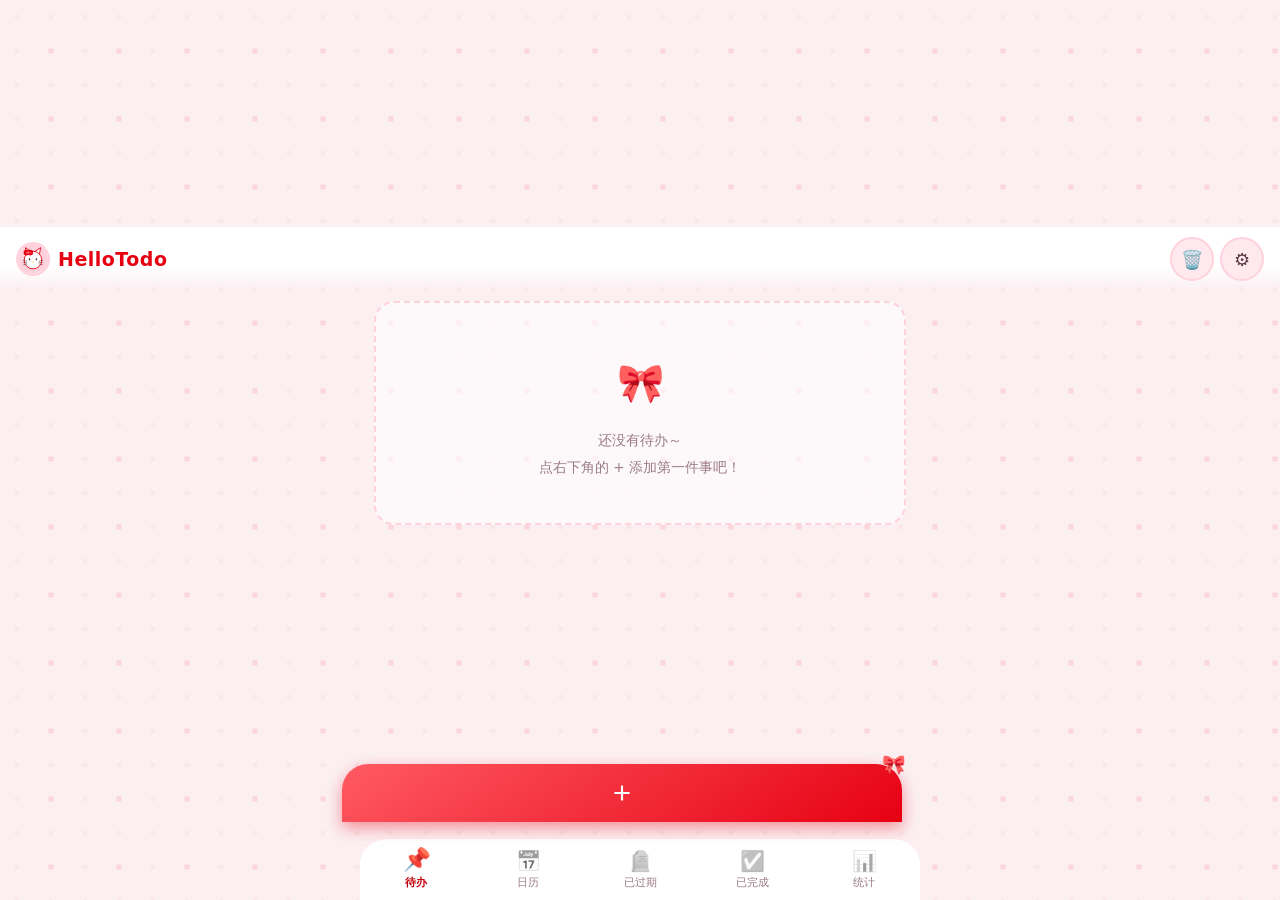
<file: index.html>
<!DOCTYPE html>
<html lang="zh-CN">
<head>
  <meta charset="UTF-8">
  <meta name="viewport" content="width=device-width, initial-scale=1.0, viewport-fit=cover, interactive-widget=resizes-content">
  <meta name="theme-color" content="#E60012">
  <meta name="apple-mobile-web-app-capable" content="yes">
  <meta name="apple-mobile-web-app-status-bar-style" content="default">
  <meta name="apple-mobile-web-app-title" content="HelloTodo">
  <meta name="description" content="HelloTodo —— Hello Kitty 风格的待办提醒小站">
  <title>HelloTodo 🎀 待办小站</title>
  <link rel="manifest" href="manifest.json">
  <link rel="icon" href="icons/icon.svg" type="image/svg+xml">
  <link rel="apple-touch-icon" href="icons/icon-192.png">
  <link rel="stylesheet" href="css/style.css">
</head>
<body>

  <!-- ===== 顶部 ===== -->
  <header class="app-header">
    <div class="logo" id="logo">
      <img src="icons/icon.svg" alt="HelloTodo 图标" class="logo-img">
      <span class="logo-name">HelloTodo</span>
    </div>
    <div class="header-actions">
      <button class="icon-btn" id="btn-trash" title="回收站" aria-label="回收站">🗑️</button>
      <button class="icon-btn" id="btn-settings" title="设置" aria-label="设置">⚙️</button>
    </div>
  </header>

  <!-- ===== 主内容区 ===== -->
  <main id="app">

    <!-- 待办 -->
    <section class="view is-active" id="view-todo">
      <div id="big-events"></div>
      <div id="todo-list"></div>
      <div id="overdue-spot"></div>
    </section>

    <!-- DDL 日历 -->
    <section class="view" id="view-calendar">
      <div class="cal-header">
        <button class="icon-btn" id="cal-prev" aria-label="上个月">◀</button>
        <span class="cal-month-label" id="cal-month-label"></span>
        <button class="icon-btn" id="cal-next" aria-label="下个月">▶</button>
      </div>
      <div class="cal-weekdays">
        <span>一</span><span>二</span><span>三</span><span>四</span><span>五</span><span class="wk">六</span><span class="wk">日</span>
      </div>
      <div class="cal-grid" id="cal-grid"></div>
      <div class="cal-day-title" id="cal-day-title"></div>
      <div class="cal-timeline" id="cal-timeline"></div>
    </section>

    <!-- 已过期 -->
    <section class="view" id="view-overdue">
      <div class="view-hint">🪦 这些任务已经过了 DDL 还没勾选。过期 7 天会自动进回收站。</div>
      <div id="overdue-list"></div>
    </section>

    <!-- 已完成 -->
    <section class="view" id="view-done">
      <div class="view-hint">✅ 勾选完成的任务在这里存放 3 天，之后自动消失。</div>
      <div id="done-list"></div>
    </section>

    <!-- 统计 -->
    <section class="view" id="view-stats">
      <div id="stats-root"></div>
    </section>

  </main>

  <!-- ===== 添加按钮 ===== -->
  <button id="fab" aria-label="添加待办" title="添加待办">
    <svg viewBox="0 0 24 24" class="fab-plus"><path d="M11 5h2v6h6v2h-6v6h-2v-6H5v-2h6z"/></svg>
    <span class="fab-bow">🎀</span>
  </button>

  <!-- ===== 底部导航 ===== -->
  <nav class="bottom-nav" id="bottom-nav">
    <button class="nav-item is-active" data-view="todo"><span class="nav-ico">📌</span><span class="nav-txt">待办</span></button>
    <button class="nav-item" data-view="calendar"><span class="nav-ico">📅</span><span class="nav-txt">日历</span></button>
    <button class="nav-item" data-view="overdue"><span class="nav-ico">🪦</span><span class="nav-txt">已过期</span><span class="nav-badge" id="badge-overdue" hidden></span></button>
    <button class="nav-item" data-view="done"><span class="nav-ico">✅</span><span class="nav-txt">已完成</span></button>
    <button class="nav-item" data-view="stats"><span class="nav-ico">📊</span><span class="nav-txt">统计</span></button>
  </nav>

  <!-- ===== 添加/编辑 底部抽屉 ===== -->
  <div class="sheet-mask" id="sheet-mask" hidden></div>
  <div class="sheet" id="sheet" hidden role="dialog" aria-modal="true" aria-labelledby="sheet-title">
    <div class="sheet-handle"></div>
    <h2 class="sheet-title" id="sheet-title">🎀 添加待办</h2>
    <form id="task-form" autocomplete="off">
      <input type="hidden" id="f-id">

      <label class="field-label" for="f-category">任务所属（如：文体部）</label>
      <input type="text" id="f-category" class="text-input" list="category-history" placeholder="例如：文体部">
      <datalist id="category-history"></datalist>

      <label class="field-label" for="f-title">具体任务 <span class="req">*</span></label>
      <input type="text" id="f-title" class="text-input" placeholder="例如：写运动会新闻稿" required>

      <!-- 已完成进度：暂不启用，等用一段时间再定方案 -->
      <div id="f-progress-slot" hidden></div>

      <label class="field-label" for="f-ddl">DDL（截止时间）<span class="req">*</span></label>
      <input type="datetime-local" id="f-ddl" class="text-input" required>
      <div class="field-tip" id="f-ddl-tip"></div>

      <label class="field-label">重要星级（默认 1 星）</label>
      <div class="star-input" id="f-stars" role="radiogroup" aria-label="重要星级">
        <button type="button" class="star" data-star="1" aria-label="1星">★</button>
        <button type="button" class="star" data-star="2" aria-label="2星">★</button>
        <button type="button" class="star" data-star="3" aria-label="3星">★</button>
        <button type="button" class="star" data-star="4" aria-label="4星">★</button>
        <button type="button" class="star" data-star="5" aria-label="5星">★</button>
      </div>

      <label class="field-label" for="f-tags">标签（回车添加，如：紧急）</label>
      <input type="text" id="f-tags" class="text-input" placeholder="输入后按回车，可选">
      <div class="chip-row" id="f-tag-chips"></div>

      <label class="field-label">子任务（可选）</label>
      <div id="f-subtasks"></div>
      <button type="button" class="mini-btn" id="btn-add-subtask">＋ 添加子任务</button>

      <div class="form-switches">
        <label class="switch-row">
          <span>🎉 设为大事件（置顶倒计时卡片）</span>
          <input type="checkbox" id="f-big">
        </label>
        <label class="switch-row">
          <span>🔁 重复任务</span>
          <select id="f-repeat" class="mini-select">
            <option value="">不重复</option>
            <option value="day">每天</option>
            <option value="week">每周</option>
            <option value="month">每月</option>
          </select>
        </label>
      </div>

      <label class="field-label" for="f-note">备注（可选）</label>
      <textarea id="f-note" class="text-input note-area" rows="2" placeholder="备注（可选）"></textarea>

      <div class="sheet-actions">
        <button type="button" class="btn danger" id="btn-delete" hidden>🗑️ 删除</button>
        <button type="button" class="btn ghost" id="btn-cancel">取消</button>
        <button type="submit" class="btn primary" id="btn-save">💾 保存待办</button>
      </div>
    </form>
  </div>

  <!-- ===== 回收站抽屉 ===== -->
  <div class="sheet-mask" id="trash-mask" hidden></div>
  <div class="sheet" id="trash-sheet" hidden role="dialog" aria-modal="true" aria-labelledby="trash-title">
    <div class="sheet-handle"></div>
    <h2 class="sheet-title" id="trash-title">🗑️ 回收站</h2>
    <div class="view-hint">回收站里的任务保留 30 天，之后彻底删除。</div>
    <div id="trash-list"></div>
    <div class="sheet-actions">
      <button class="btn ghost" id="btn-trash-close">关闭</button>
      <button class="btn danger" id="btn-empty-trash">清空回收站</button>
    </div>
  </div>

  <!-- ===== 设置抽屉 ===== -->
  <div class="sheet-mask" id="settings-mask" hidden></div>
  <div class="sheet" id="settings-sheet" hidden role="dialog" aria-modal="true" aria-labelledby="settings-title">
    <div class="sheet-handle"></div>
    <h2 class="sheet-title" id="settings-title">⚙️ 设置</h2>

    <label class="switch-row">
      <span>🔔 勾选完成音效</span>
      <input type="checkbox" id="set-sound" checked>
    </label>
    <label class="switch-row">
      <span>📳 勾选完成震动</span>
      <input type="checkbox" id="set-vibrate" checked>
    </label>
    <label class="switch-row">
      <span>✋ 手动拖拽排序</span>
      <input type="checkbox" id="set-manual">
    </label>

    <div class="settings-group">
      <button class="btn ghost wide" id="btn-export">📤 导出数据备份</button>
      <button class="btn ghost wide" id="btn-import">📥 导入数据备份</button>
      <input type="file" id="file-import" accept="application/json" hidden>
      <button class="btn danger wide" id="btn-clear-all">🗑️ 清空全部数据</button>
    </div>

    <div class="about-box" id="about-text">
      <p><strong>HelloTodo v1.0.0</strong> 🎀</p>
      <p>纯前端 PWA · 数据只存在你自己的浏览器里</p>
      <p>互相独立、互不可见 · 开源项目</p>
    </div>
  </div>

  <!-- 全局提示 -->
  <div id="toast" hidden></div>

  <script src="js/util.js"></script>
  <script src="js/store.js"></script>
  <script src="js/anim.js"></script>
  <script src="js/calendar.js"></script>
  <script src="js/stats.js"></script>
  <script src="js/ui.js"></script>
  <script src="js/app.js"></script>
</body>
</html>
</file>
<file: css/style.css>
/* =========================================================
   HelloTodo —— Hello Kitty 风格样式
   主色调：奶白 / 樱花粉 / 正红，大圆角 + 波点
   ========================================================= */

:root {
  --bg: #FFF6F8;
  --red: #E60012;          /* Kitty 正红 */
  --red-deep: #C4000F;
  --pink: #FFD1DC;         /* 樱花粉 */
  --pink-soft: #FFE8EE;
  --pink-mist: #FFF1F5;
  --text: #5A3A44;         /* 深灰红 */
  --text-light: #9C7B84;
  --card: #FFFFFF;
  --safe: #6FC79B;         /* 安心绿 */
  --warn: #E8B93B;         /* 提醒黄 */
  --alert: #F08A3C;        /* 注意橙 */
  --danger: #E60012;       /* 紧急红 */
  --overdue: #AFA3A7;      /* 过期灰 */
  --shadow: 0 4px 14px rgba(230, 0, 18, 0.10);
  --radius: 20px;
  --nav-h: 62px;
}

* { box-sizing: border-box; -webkit-tap-highlight-color: transparent; }

html, body { height: 100%; }

body {
  margin: 0;
  font-family: "PingFang SC", "Hiragino Sans GB", "Microsoft YaHei", "Segoe UI", system-ui, sans-serif;
  color: var(--text);
  background-color: var(--bg);
  /* 波点背景：像 Kitty 蝴蝶结丝带上的圆点 */
  background-image:
    radial-gradient(circle, rgba(230, 0, 18, 0.045) 2.2px, transparent 2.6px),
    radial-gradient(circle, rgba(255, 209, 220, 0.55) 3px, transparent 3.4px);
  background-size: 34px 34px, 68px 68px;
  background-position: 0 0, 17px 17px;
  min-height: 100dvh;
  display: flex;
  flex-direction: column;
}

button { font-family: inherit; cursor: pointer; border: none; background: none; color: inherit; }
input, textarea, select { font-family: inherit; color: var(--text); }
[hidden] { display: none !important; }

/* ============ 顶部 ============ */
.app-header {
  position: sticky;
  top: 0;
  z-index: 20;
  display: flex;
  align-items: center;
  justify-content: space-between;
  padding: 10px 16px;
  padding-top: calc(10px + env(safe-area-inset-top));
  padding-left: max(16px, env(safe-area-inset-left));
  padding-right: max(16px, env(safe-area-inset-right));
  background: linear-gradient(180deg, #FFF 60%, rgba(255,255,255,0));
}

.logo { display: flex; align-items: center; gap: 8px; }
.logo-img {
  width: 34px; height: 34px;
  border-radius: 50%;
  border: 2px solid var(--pink);
  background: #fff;
  animation: logoBob 4s ease-in-out infinite;
}
.logo-name {
  font-size: 19px;
  font-weight: 800;
  color: var(--red);
  letter-spacing: 0.5px;
  text-shadow: 0 1px 0 rgba(255,255,255,.8);
}
@keyframes logoBob {
  0%, 100% { transform: rotate(-6deg); }
  50% { transform: rotate(6deg); }
}

.header-actions { display: flex; gap: 6px; }
.icon-btn {
  width: 44px; height: 44px;
  border-radius: 50%;
  background: var(--pink-soft);
  border: 2px solid var(--pink);
  font-size: 18px;
  display: grid;
  place-items: center;
  transition: transform .12s;
}
.icon-btn:active { transform: scale(.88); }

/* ============ 主内容区 ============ */
#app {
  flex: 1;
  overflow-y: auto;
  padding: 4px 14px calc(var(--nav-h) + 86px + env(safe-area-inset-bottom));
  padding-left: max(14px, env(safe-area-inset-left));
  padding-right: max(14px, env(safe-area-inset-right));
  max-width: 560px;
  width: 100%;
  margin: 0 auto;
}
.view { display: none; }
.view.is-active { display: block; animation: viewIn .25s ease; }
@keyframes viewIn { from { opacity: 0; transform: translateY(8px); } to { opacity: 1; transform: none; } }

.view-hint {
  margin: 8px 2px 12px;
  padding: 10px 14px;
  border-radius: 14px;
  background: var(--pink-mist);
  border: 1.5px dashed var(--pink);
  color: var(--text-light);
  font-size: 12.5px;
  line-height: 1.5;
}

/* ============ 待办卡片 ============ */
.card {
  position: relative;
  background: var(--card);
  border-radius: var(--radius);
  box-shadow: var(--shadow);
  padding: 14px 14px 12px;
  margin-bottom: 12px;
  border: 2px solid transparent;
  transition: transform .15s, border-color .3s, background-color .3s;
  animation: cardIn .3s ease both;
}
@keyframes cardIn { from { opacity: 0; transform: translateY(10px) scale(.97); } to { opacity: 1; transform: none; } }

.card-top { display: flex; align-items: flex-start; gap: 10px; }

/* 勾选小方格 */
.checkbox {
  flex: none;
  width: 26px; height: 26px;
  margin-top: 2px;
  border-radius: 8px;
  border: 2.5px solid var(--pink);
  background: #fff;
  display: grid;
  place-items: center;
  transition: all .15s;
  position: relative;
}
/* 扩大触摸热区到 46px（视觉不变，靠伪元素撑开） */
.checkbox::before {
  content: '';
  position: absolute;
  inset: -10px;
  border-radius: 12px;
}
.checkbox:active { transform: scale(.85); }
.checkbox svg { width: 16px; height: 16px; }
.checkbox .check-path {
  fill: none;
  stroke: #fff;
  stroke-width: 3.4;
  stroke-linecap: round;
  stroke-linejoin: round;
  stroke-dasharray: 24;
  stroke-dashoffset: 24;
}

.card-main { flex: 1; min-width: 0; }
.card-title {
  font-size: 15.5px;
  font-weight: 700;
  line-height: 1.4;
  word-break: break-word;
  margin-bottom: 6px;
}
.card-meta { display: flex; flex-wrap: wrap; align-items: center; gap: 6px; }
.chip {
  display: inline-flex;
  align-items: center;
  padding: 2px 9px;
  border-radius: 999px;
  background: var(--pink-soft);
  border: 1px solid var(--pink);
  font-size: 11px;
  color: var(--text);
  max-width: 100%;
  overflow: hidden;
  text-overflow: ellipsis;
  white-space: nowrap;
}
.chip.tag { background: #FFF4D6; border-color: #F3DCA0; }
.chip.repeat { background: #E9F5FF; border-color: #BBDCF5; }
.chip.big { background: var(--pink); border-color: var(--red); color: var(--red-deep); font-weight: 700; }
.chip.conflict { background: #FFE3E3; border-color: var(--danger); color: var(--danger); font-weight: 700; }

.stars-row { display: inline-flex; gap: 1px; font-size: 13px; letter-spacing: 0; }
.stars-row .s-on { color: var(--red); text-shadow: 0 0 6px rgba(230,0,18,.35); }
.stars-row .s-off { color: #E8D5DA; }

/* 剩余时间文字 + 进度条 */
.card-time {
  flex: none;
  text-align: right;
  font-size: 12.5px;
  font-weight: 700;
  white-space: nowrap;
  padding-top: 3px;
}
.tier-safe    .card-time { color: var(--safe); }
.tier-warn    .card-time { color: var(--warn); }
.tier-alert   .card-time { color: var(--alert); }
.tier-danger  .card-time { color: var(--danger); }
.tier-overdue .card-time { color: var(--overdue); }

.progress-track {
  margin-top: 10px;
  height: 8px;
  border-radius: 999px;
  background: var(--pink-mist);
  overflow: hidden;
  border: 1px solid #F6E4EA;
}
.progress-fill {
  height: 100%;
  border-radius: 999px;
  transition: width .6s ease, background-color .4s;
}
.tier-safe   .progress-fill { background: linear-gradient(90deg, #A5E3C2, var(--safe)); }
.tier-warn   .progress-fill { background: linear-gradient(90deg, #F7E28A, var(--warn)); }
.tier-alert  .progress-fill { background: linear-gradient(90deg, #FFC07A, var(--alert)); }
.tier-danger .progress-fill { background: linear-gradient(90deg, #FF5A63, var(--danger)); }
.tier-overdue .progress-fill { background: var(--overdue); width: 100% !important; }

/* 紧急：整卡呼吸脉动 */
.tier-danger {
  border-color: rgba(230, 0, 18, .45);
  animation: cardIn .3s ease both, dangerPulse 1.6s ease-in-out infinite;
}
@keyframes dangerPulse {
  0%, 100% { box-shadow: 0 0 0 0 rgba(230, 0, 18, .30), var(--shadow); }
  50% { box-shadow: 0 0 0 9px rgba(230, 0, 18, 0), var(--shadow); }
}

.card-note {
  display: none;
  margin-top: 9px;
  padding: 8px 12px;
  border-radius: 12px;
  background: var(--pink-mist);
  font-size: 12.5px;
  line-height: 1.55;
  color: var(--text-light);
  white-space: pre-wrap;
  word-break: break-word;
}
.card-note.is-open { display: block; animation: viewIn .2s ease; }
.note-toggle { font-size: 12px; color: var(--text-light); padding: 2px 6px; border-radius: 8px; }
.note-toggle:active { background: var(--pink-soft); }

/* 子任务 */
.subtask-row {
  display: flex;
  align-items: center;
  gap: 8px;
  font-size: 12.5px;
  color: var(--text-light);
  padding: 3px 0;
}
.subtask-row .mini-check {
  width: 16px; height: 16px;
  border-radius: 5px;
  border: 2px solid var(--pink);
  flex: none;
  display: grid;
  place-items: center;
  font-size: 10px;
  color: transparent;
  background: #fff;
}
.subtask-row .mini-check.done { background: var(--red); border-color: var(--red); color: #fff; }
.subtask-row .sub-text { flex: 1; min-width: 0; overflow: hidden; text-overflow: ellipsis; white-space: nowrap; }
.subtask-row .sub-text.done { text-decoration: line-through; opacity: .6; }
.subtask-progress { font-size: 10.5px; color: var(--text-light); }

/* 拖拽 */
.drag-handle {
  position: absolute;
  left: 6px; bottom: 6px;
  font-size: 14px;
  color: #DCC8CE;
  padding: 4px;
  cursor: grab;
  touch-action: none;
  display: none;
}
.manual-mode .drag-handle { display: block; }
.manual-mode .card { padding-left: 26px; }
.card.dragging {
  opacity: .9;
  transform: rotate(2deg) scale(1.02);
  z-index: 30;
  position: relative;
  box-shadow: 0 12px 26px rgba(230,0,18,.2);
}
.card.drag-target::before {
  content: '';
  position: absolute;
  top: -7px; left: 10%; right: 10%;
  height: 3px;
  border-radius: 99px;
  background: var(--red);
}

/* ============ 大事件倒计时专区 ============ */
.section-title {
  display: flex;
  align-items: center;
  gap: 6px;
  font-size: 14px;
  font-weight: 800;
  color: var(--red-deep);
  margin: 14px 2px 10px;
}
.big-event {
  position: relative;
  border-radius: var(--radius);
  padding: 16px;
  margin-bottom: 12px;
  color: #fff;
  background: linear-gradient(135deg, #FF8FA0 0%, var(--red) 70%);
  box-shadow: 0 8px 20px rgba(230, 0, 18, .28);
  overflow: hidden;
  animation: cardIn .35s ease both;
}
.big-event::after {
  content: '';
  position: absolute;
  right: -30px; top: -30px;
  width: 110px; height: 110px;
  border-radius: 50%;
  background: rgba(255, 255, 255, .14);
}
.big-event .be-title {
  font-size: 16px;
  font-weight: 800;
  margin-bottom: 2px;
  word-break: break-word;
  overflow-wrap: anywhere;
}
.big-event .be-sub {
  font-size: 12px;
  opacity: .9;
  margin-bottom: 10px;
  word-break: break-word;
  overflow-wrap: anywhere;
}
.big-event .be-count {
  font-size: 30px;
  font-weight: 900;
  letter-spacing: 1px;
  font-variant-numeric: tabular-nums;
}
.big-event .be-count small { font-size: 14px; font-weight: 700; opacity: .9; }
.big-event .be-actions { display: flex; gap: 8px; margin-top: 10px; align-items: center; }
.big-event .be-check {
  width: 30px; height: 30px;
  border-radius: 10px;
  background: rgba(255,255,255,.9);
  border: 2.5px solid #fff;
  display: grid; place-items: center;
  color: transparent; font-size: 16px; font-weight: 900;
}
.big-event.done { background: linear-gradient(135deg, #C9BDC1, var(--overdue)); box-shadow: none; }
.big-event.done .be-count { text-decoration: line-through; opacity: .7; }

/* ============ 墓碑占位（待办页底部） ============ */
.tombstone-zone {
  margin-top: 6px;
  border-top: 2px dashed #EBD9DE;
  padding-top: 12px;
}
.tombstone-zone .zone-title {
  font-size: 12.5px;
  color: var(--overdue);
  font-weight: 700;
  margin: 0 2px 10px;
}
.tombstone-mini {
  display: flex;
  align-items: center;
  gap: 9px;
  background: rgba(255,255,255,.55);
  border: 1.5px solid #E3D6DA;
  border-radius: 14px;
  padding: 8px 12px;
  margin-bottom: 8px;
  font-size: 12.5px;
  color: var(--overdue);
  opacity: .75;
  transition: opacity .15s;
}
.tombstone-mini:active { opacity: 1; }
.tombstone-mini .tm-title { flex: 1; min-width: 0; overflow: hidden; text-overflow: ellipsis; white-space: nowrap; text-decoration: line-through; }
.tombstone-mini .tm-ago { flex: none; font-size: 11px; }

/* 过期栏卡片 */
.card.overdue-card {
  border-color: #DCD2D6;
  background: #F7F3F4;
  box-shadow: 0 3px 10px rgba(120, 105, 110, .10);
  animation: tombIn .5s ease both;
}
@keyframes tombIn {
  0% { opacity: 0; transform: translateY(-14px); }
  45% { transform: translateY(0); }
  60% { transform: rotate(-1.5deg); }
  75% { transform: rotate(1.2deg); }
  100% { opacity: 1; transform: none; }
}
.overdue-card .card-title { color: var(--overdue); }
.overdue-card .checkbox { border-color: #CFC3C8; background: #F0EBED; }
.overdue-tomb { font-size: 12px; color: var(--overdue); margin-top: 8px; font-weight: 700; }

/* 已完成卡片 */
.card.done-card {
  background: #FDF9FA;
  border-color: #F0E4E8;
  box-shadow: 0 2px 8px rgba(120, 105, 110, .08);
  animation: stampIn .4s ease both;
}
@keyframes stampIn {
  0% { opacity: 0; transform: scale(1.15) rotate(-4deg); }
  60% { transform: scale(.96) rotate(0); }
  100% { opacity: 1; transform: none; }
}
.done-card .card-title { text-decoration: line-through; color: var(--text-light); }
.done-card .checkbox {
  background: var(--red);
  border-color: var(--red);
}
.done-card .checkbox .check-path { stroke-dashoffset: 0; }
.done-card .done-when { font-size: 11.5px; color: var(--text-light); margin-top: 8px; }

.card-actions { display: flex; justify-content: flex-end; gap: 6px; margin-top: 8px; }
.mini-btn {
  font-size: 12.5px;
  padding: 8px 14px;
  border-radius: 999px;
  background: var(--pink-soft);
  border: 1.5px solid var(--pink);
  color: var(--text);
  transition: transform .12s;
}
.mini-btn:active { transform: scale(.93); }
.mini-btn.danger { background: #FFE9EB; border-color: #F5B8BF; color: var(--red-deep); }

/* ============ 空状态 ============ */
.empty-state {
  text-align: center;
  padding: 42px 20px;
  border: 2px dashed var(--pink);
  border-radius: var(--radius);
  background: rgba(255,255,255,.6);
  color: var(--text-light);
  font-size: 13.5px;
  line-height: 2;
}
.empty-state .big { font-size: 38px; display: block; margin-bottom: 6px; }

/* ============ 底部导航 ============ */
.bottom-nav {
  position: fixed;
  left: 0; right: 0; bottom: 0;
  z-index: 25;
  display: flex;
  justify-content: space-around;
  align-items: stretch;
  background: rgba(255, 255, 255, .97);
  border-top: 1.5px solid var(--pink-soft);
  padding-bottom: env(safe-area-inset-bottom);
  height: calc(var(--nav-h) + env(safe-area-inset-bottom));
  backdrop-filter: blur(8px);
}
.nav-item {
  flex: 1;
  display: flex;
  flex-direction: column;
  align-items: center;
  justify-content: center;
  gap: 3px;
  font-size: 10.5px;
  color: var(--text-light);
  position: relative;
  transition: color .15s;
}
.nav-item .nav-ico { font-size: 20px; filter: grayscale(1) opacity(.65); transition: all .2s; }
.nav-item.is-active { color: var(--red-deep); font-weight: 800; }
.nav-item.is-active .nav-ico { filter: none; transform: translateY(-2px) scale(1.12); }
.nav-badge {
  position: absolute;
  top: 5px; right: calc(50% - 22px);
  min-width: 17px; height: 17px;
  padding: 0 4px;
  border-radius: 999px;
  background: var(--red);
  color: #fff;
  font-size: 10px;
  font-weight: 800;
  display: grid;
  place-items: center;
  border: 1.5px solid #fff;
}

/* ============ 悬浮添加按钮 ============ */
#fab {
  position: fixed;
  right: 18px;
  bottom: calc(var(--nav-h) + 16px + env(safe-area-inset-bottom));
  z-index: 30;
  width: 58px; height: 58px;
  border-radius: 50%;
  background: linear-gradient(145deg, #FF5A63, var(--red));
  box-shadow: 0 6px 16px rgba(230, 0, 18, .4);
  display: grid;
  place-items: center;
  transition: transform .15s;
}
#fab:active { transform: scale(.88) rotate(90deg); }
#fab .fab-plus { width: 26px; height: 26px; fill: #fff; }
.fab-bow {
  position: absolute;
  top: -11px; right: -4px;
  font-size: 19px;
  animation: bowWiggle 2.6s ease-in-out infinite;
}
@keyframes bowWiggle {
  0%, 100% { transform: rotate(-8deg); }
  50% { transform: rotate(10deg) scale(1.1); }
}

/* ============ 底部抽屉 ============ */
.sheet-mask {
  position: fixed;
  inset: 0;
  z-index: 40;
  background: rgba(90, 58, 68, .35);
  animation: fadeIn .2s ease;
}
@keyframes fadeIn { from { opacity: 0; } }
.sheet {
  position: fixed;
  left: 0; right: 0; bottom: 0;
  z-index: 41;
  max-width: 560px;
  margin: 0 auto;
  background: var(--bg);
  background-image: radial-gradient(circle, rgba(255, 209, 220, 0.35) 3px, transparent 3.4px);
  background-size: 68px 68px;
  border-radius: 26px 26px 0 0;
  box-shadow: 0 -8px 30px rgba(90, 58, 68, .25);
  padding: 10px 18px calc(20px + env(safe-area-inset-bottom));
  max-height: 88vh;
  max-height: 88dvh;
  overflow-y: auto;
  animation: sheetUp .3s cubic-bezier(.22, 1, .36, 1);
}
@keyframes sheetUp { from { transform: translateY(100%); } to { transform: none; } }
.sheet-handle {
  width: 44px; height: 5px;
  border-radius: 99px;
  background: var(--pink);
  margin: 2px auto 10px;
}
.sheet-title { font-size: 17px; font-weight: 800; color: var(--red-deep); margin: 0 0 14px; }

.field-label {
  display: block;
  font-size: 12.5px;
  font-weight: 700;
  color: var(--text);
  margin: 13px 0 6px;
}
.field-label .req { color: var(--red); }
.text-input {
  width: 100%;
  border: 2px solid var(--pink);
  border-radius: 14px;
  background: #fff;
  padding: 10px 12px;
  font-size: 14.5px;
  outline: none;
  transition: border-color .15s, box-shadow .15s;
}
.text-input:focus { border-color: var(--red); box-shadow: 0 0 0 3px rgba(230, 0, 18, .10); }
.note-area { resize: vertical; min-height: 44px; }
.field-tip { font-size: 11.5px; color: var(--text-light); margin-top: 5px; min-height: 16px; }
.field-tip.hot { color: var(--danger); font-weight: 700; }

/* 星级选择 */
.star-input { display: flex; gap: 6px; padding: 4px 0; }
.star-input .star {
  font-size: 30px;
  color: #E8D5DA;
  transition: transform .12s, color .12s;
  padding: 0 1px;
  line-height: 1;
}
.star-input .star.is-on {
  color: var(--red);
  text-shadow: 0 0 10px rgba(230, 0, 18, .4);
}
.star-input .star.is-on::after { content: ''; }
.star-input .star:active { transform: scale(1.25) rotate(8deg); }
.star-input .star.bump { animation: starBump .3s ease; }
@keyframes starBump { 40% { transform: scale(1.35); } }

/* 标签 */
.chip-row { display: flex; flex-wrap: wrap; gap: 6px; margin-top: 7px; }
.chip-row .chip { cursor: pointer; }
.chip-row .chip .x { margin-left: 4px; font-weight: 800; }

/* 子任务编辑 */
.subtask-edit {
  display: flex;
  align-items: center;
  gap: 8px;
  margin-bottom: 7px;
}
.subtask-edit .text-input { flex: 1; padding: 7px 10px; font-size: 13px; }
.subtask-edit .mini-btn { flex: none; }

/* 开关行 */
.form-switches { margin-top: 14px; display: grid; gap: 8px; }
.switch-row {
  display: flex;
  align-items: center;
  justify-content: space-between;
  gap: 10px;
  padding: 10px 12px;
  border-radius: 14px;
  background: rgba(255, 255, 255, .8);
  border: 1.5px solid var(--pink-soft);
  font-size: 13.5px;
  cursor: pointer;
}
.switch-row input[type="checkbox"] {
  appearance: none;
  flex: none;
  width: 44px; height: 25px;
  border-radius: 999px;
  background: #EADDE2;
  position: relative;
  cursor: pointer;
  transition: background .2s;
  margin: 0;
}
.switch-row input[type="checkbox"]::after {
  content: '';
  position: absolute;
  top: 2.5px; left: 3px;
  width: 20px; height: 20px;
  border-radius: 50%;
  background: #fff;
  box-shadow: 0 1px 3px rgba(0,0,0,.18);
  transition: left .2s;
}
.switch-row input[type="checkbox"]:checked { background: var(--red); }
.switch-row input[type="checkbox"]:checked::after { left: 21px; }
.mini-select {
  border: 2px solid var(--pink);
  border-radius: 10px;
  background: #fff;
  padding: 4px 8px;
  font-size: 13px;
  outline: none;
}

/* 按钮 */
.sheet-actions { display: flex; gap: 10px; margin-top: 18px; }
.btn {
  flex: 1;
  padding: 12px;
  border-radius: 16px;
  font-size: 15px;
  font-weight: 800;
  transition: transform .12s;
}
.btn:active { transform: scale(.95); }
.btn.primary {
  background: linear-gradient(145deg, #FF5A63, var(--red));
  color: #fff;
  box-shadow: 0 4px 12px rgba(230, 0, 18, .35);
}
.btn.ghost { background: #fff; border: 2px solid var(--pink); color: var(--red-deep); }
.btn.danger { background: #FFE9EB; border: 2px solid #F5B8BF; color: var(--red-deep); }
.btn.wide { margin-bottom: 10px; }
.settings-group { margin-top: 16px; }

.about-box {
  margin-top: 16px;
  padding: 12px 14px;
  border-radius: 14px;
  background: var(--pink-mist);
  border: 1.5px dashed var(--pink);
  font-size: 12px;
  color: var(--text-light);
  line-height: 1.7;
}
.about-box p { margin: 2px 0; }

/* ============ 日历 ============ */
.cal-header {
  display: flex;
  align-items: center;
  justify-content: center;
  gap: 14px;
  margin: 8px 0 10px;
}
.cal-month-label { font-size: 16px; font-weight: 800; color: var(--red-deep); min-width: 130px; text-align: center; }
.cal-weekdays {
  display: grid;
  grid-template-columns: repeat(7, 1fr);
  text-align: center;
  font-size: 11.5px;
  color: var(--text-light);
  font-weight: 700;
  margin-bottom: 4px;
}
.cal-weekdays .wk { color: var(--red); }
.cal-grid { display: grid; grid-template-columns: repeat(7, 1fr); gap: 5px; }
.cal-cell {
  aspect-ratio: 1;
  border-radius: 12px;
  background: rgba(255,255,255,.75);
  border: 1.5px solid var(--pink-soft);
  display: flex;
  flex-direction: column;
  align-items: center;
  justify-content: center;
  gap: 1px;
  font-size: 13.5px;
  position: relative;
  transition: transform .12s;
  padding: 2px;
}
.cal-cell:active { transform: scale(.9); }
.cal-cell.other-month { opacity: .35; }
.cal-cell.today { border-color: var(--red); background: #fff; font-weight: 900; color: var(--red-deep); }
.cal-cell.today::after {
  content: '🎀';
  position: absolute;
  top: -8px; right: -6px;
  font-size: 13px;
}
.cal-cell.selected { background: var(--pink); border-color: var(--red); font-weight: 800; }
.cal-dots { display: flex; gap: 2px; flex-wrap: wrap; justify-content: center; max-width: 90%; }
.cal-dot { width: 5px; height: 5px; border-radius: 50%; }
.cal-dot.safe { background: var(--safe); }
.cal-dot.warn { background: var(--warn); }
.cal-dot.alert { background: var(--alert); }
.cal-dot.danger { background: var(--danger); }
.cal-dot.overdue { background: var(--overdue); }
.cal-dot.done { background: #D8CBD0; }
.cal-count {
  position: absolute;
  top: 2px; left: 50%;
  transform: translateX(-50%);
  font-size: 8.5px;
  background: var(--red);
  color: #fff;
  border-radius: 99px;
  padding: 0 4px;
  font-weight: 800;
}

.cal-day-title {
  margin: 14px 2px 8px;
  font-size: 14px;
  font-weight: 800;
  color: var(--red-deep);
}
.cal-timeline { position: relative; padding-left: 4px; }
.timeline-row {
  position: relative;
  display: flex;
  gap: 10px;
  background: #fff;
  border-radius: 16px;
  box-shadow: var(--shadow);
  padding: 11px 12px;
  margin-bottom: 10px;
  border: 2px solid transparent;
  animation: cardIn .3s ease both;
}
.timeline-row.conflict {
  border-color: var(--danger);
  background: #FFF5F6;
  animation: cardIn .3s ease both, dangerPulse 1.6s ease-in-out infinite;
}
.timeline-time {
  flex: none;
  font-size: 14px;
  font-weight: 900;
  font-variant-numeric: tabular-nums;
  padding-top: 2px;
}
.timeline-main { flex: 1; min-width: 0; }
.timeline-title { font-size: 14px; font-weight: 700; word-break: break-word; }
.timeline-meta { display: flex; flex-wrap: wrap; gap: 5px; margin-top: 5px; align-items: center; }
.timeline-dot {
  width: 9px; height: 9px;
  border-radius: 50%;
  flex: none;
  margin-top: 6px;
}
.timeline-dot.safe { background: var(--safe); }
.timeline-dot.warn { background: var(--warn); }
.timeline-dot.alert { background: var(--alert); }
.timeline-dot.danger { background: var(--danger); }
.timeline-dot.overdue { background: var(--overdue); }
.timeline-dot.done { background: #D8CBD0; }

/* ============ 统计 ============ */
.stat-tiles { display: grid; grid-template-columns: 1fr 1fr; gap: 10px; margin-bottom: 12px; }
.stat-tile {
  background: #fff;
  border-radius: 18px;
  box-shadow: var(--shadow);
  padding: 14px;
  text-align: center;
}
.stat-tile .num { font-size: 26px; font-weight: 900; color: var(--red-deep); font-variant-numeric: tabular-nums; }
.stat-tile .lbl { font-size: 11.5px; color: var(--text-light); margin-top: 3px; }
.stat-card {
  background: #fff;
  border-radius: 18px;
  box-shadow: var(--shadow);
  padding: 14px;
  margin-bottom: 12px;
}
.stat-card h3 { margin: 0 0 10px; font-size: 13.5px; color: var(--red-deep); }
.bar-row { display: flex; align-items: center; gap: 9px; margin-bottom: 8px; }
.bar-label { flex: none; width: 72px; font-size: 12px; overflow: hidden; text-overflow: ellipsis; white-space: nowrap; text-align: right; }
.bar-track { flex: 1; height: 14px; border-radius: 999px; background: var(--pink-mist); overflow: hidden; }
.bar-fill { height: 100%; border-radius: 999px; transition: width .5s ease; }
.bar-val { flex: none; width: 30px; font-size: 11.5px; font-weight: 700; color: var(--text-light); }
.week-bars { display: flex; align-items: flex-end; gap: 6px; height: 90px; padding: 4px 2px 0; }
.week-col { flex: 1; display: flex; flex-direction: column; align-items: center; gap: 4px; height: 100%; justify-content: flex-end; }
.week-bar { width: 100%; max-width: 30px; border-radius: 8px 8px 3px 3px; background: linear-gradient(180deg, #FF8FA0, var(--red)); min-height: 3px; transition: height .4s ease; }
.week-lbl { font-size: 10px; color: var(--text-light); }

/* ============ 回收站 ============ */
.trash-row {
  display: flex;
  align-items: center;
  gap: 10px;
  background: #fff;
  border-radius: 14px;
  padding: 10px 12px;
  margin-bottom: 8px;
  border: 1.5px solid var(--pink-soft);
  font-size: 13px;
}
.trash-row .tr-title { flex: 1; min-width: 0; overflow: hidden; text-overflow: ellipsis; white-space: nowrap; }
.trash-row .tr-why { font-size: 10.5px; color: var(--text-light); }

/* ============ Toast ============ */
#toast {
  position: fixed;
  left: 50%;
  bottom: calc(var(--nav-h) + 86px + env(safe-area-inset-bottom));
  transform: translateX(-50%);
  z-index: 60;
  background: var(--red);
  color: #fff;
  font-size: 13.5px;
  font-weight: 700;
  padding: 10px 18px;
  border-radius: 999px;
  box-shadow: 0 6px 18px rgba(230, 0, 18, .4);
  animation: toastIn .3s cubic-bezier(.22, 1.4, .36, 1);
  max-width: 86vw;
  text-align: center;
}
@keyframes toastIn { from { opacity: 0; transform: translate(-50%, 16px) scale(.9); } }

/* ============ 勾选完成特效 ============ */
.fx-layer { position: fixed; inset: 0; z-index: 70; pointer-events: none; }
.fx-bow {
  position: absolute;
  font-size: 52px;
  animation: bowPop .7s cubic-bezier(.22, 1.6, .36, 1) both;
}
@keyframes bowPop {
  0% { opacity: 0; transform: translateY(16px) scale(0) rotate(-40deg); }
  60% { opacity: 1; transform: scale(1.25) rotate(8deg); }
  100% { opacity: 1; transform: scale(1) rotate(0); }
}
.fx-sparkle {
  position: absolute;
  font-size: 20px;
  animation: sparkleFly .8s ease-out both;
}
@keyframes sparkleFly {
  0% { opacity: 1; transform: translate(0, 0) scale(.4) rotate(0deg); }
  100% { opacity: 0; transform: translate(var(--dx), var(--dy)) scale(1.3) rotate(var(--rot)); }
}
.card.completing { animation: cardOut .45s ease both; }
@keyframes cardOut {
  to { opacity: 0; transform: translateX(70%) scale(.9); }
}

/* ============ 桌面端 ============ */
@media (min-width: 600px) {
  body {
    background-color: #FBEFF2;
    justify-content: center;
  }
  #app {
    flex: none;
    min-height: 0;
    max-height: calc(100dvh - 70px);
    margin-top: 6px;
  }
  .bottom-nav, #fab, #toast {
    left: 50%;
    transform: translateX(-50%);
    width: 100%;
    max-width: 560px;
    border-radius: 26px 26px 0 0;
  }
  #fab { left: auto; transform: none; right: calc(50% - 280px + 18px); }
  #toast { transform: translateX(-50%); }
  .sheet { border-radius: 26px 26px 0 0; }
}

/* ============ 手机端：输入框 16px 防止 iOS 聚焦自动放大 ============ */
@media (max-width: 600px) {
  .text-input, .mini-select { font-size: 16px; }
}

/* ============ 窄屏手机：日历格子保证基本触摸高度 ============ */
@media (max-width: 360px) {
  .cal-grid { gap: 3px; }
  .cal-cell { min-height: 42px; }
  .cal-dots { display: none; } /* 太窄时省略色点，避免挤压格子 */
}

/* ============ 无障碍：减少动效 ============ */
@media (prefers-reduced-motion: reduce) {
  *, *::before, *::after {
    animation-duration: .01ms !important;
    animation-iteration-count: 1 !important;
    transition-duration: .01ms !important;
  }
}
</file>
